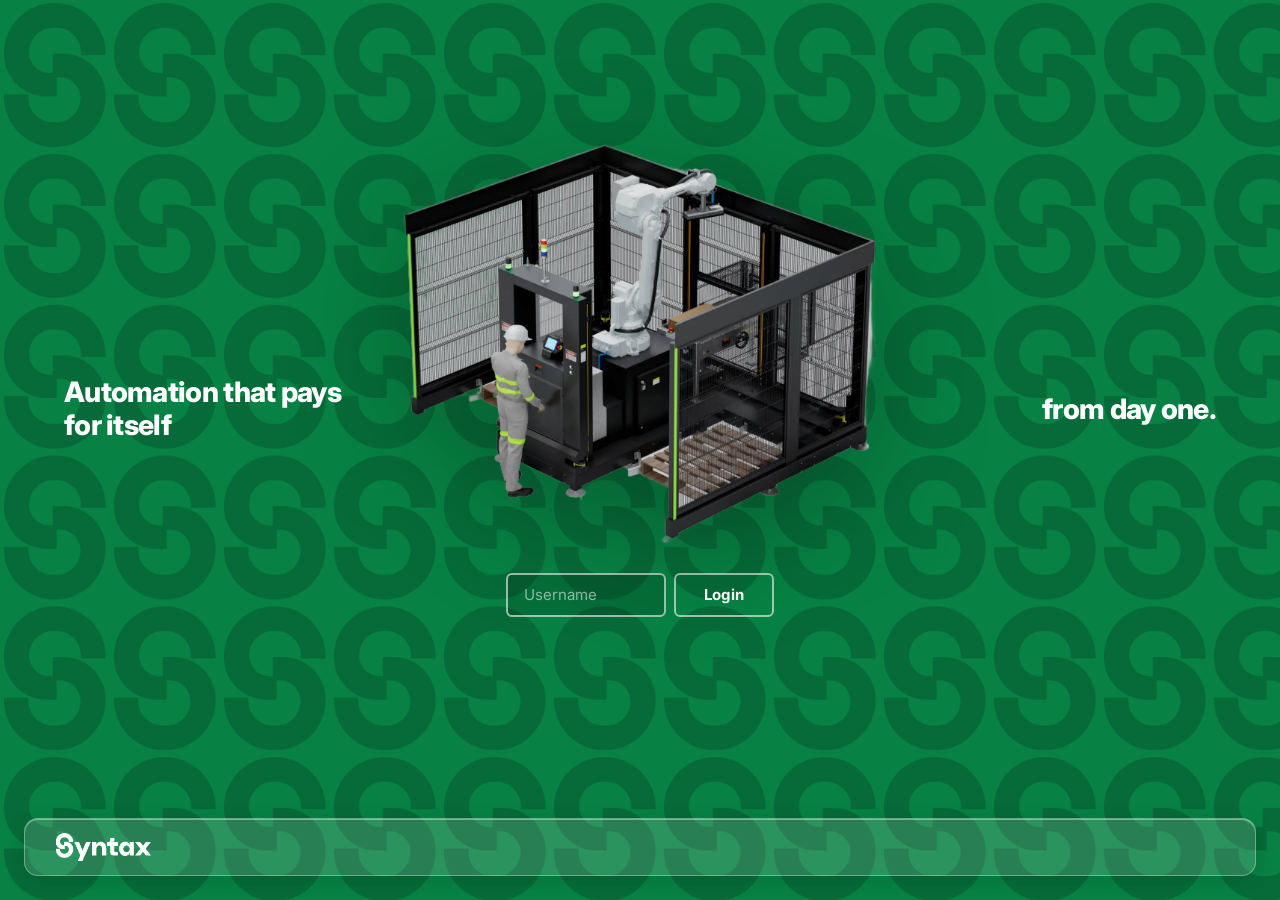
<file: index.html>
<!doctype html>
<html lang="en">
  <head>
    <meta charset="UTF-8" />
    <meta name="viewport" content="width=device-width, initial-scale=1" />
    <title>Syntax Robotics</title>
    <meta name="description" content="Automation that pays for itself from day one." />
    <meta name="theme-color" content="#078244" />
    <!-- Link preview (Open Graph / Twitter) -->
    <meta property="og:type" content="website" />
    <meta property="og:site_name" content="Syntax Robotics" />
    <meta property="og:title" content="Syntax Robot Wrapper" />
    <meta property="og:description" content="Automation that pays for itself from day one." />
    <meta property="og:url" content="https://syntaxrobotics.com/" />
    <meta property="og:image" content="https://syntaxrobotics.com/assets/og-s.png" />
    <meta property="og:image:width" content="600" />
    <meta property="og:image:height" content="600" />
    <meta name="twitter:card" content="summary" />
    <meta name="twitter:title" content="Syntax Robot Wrapper" />
    <meta name="twitter:description" content="Automation that pays for itself from day one." />
    <meta name="twitter:image" content="https://syntaxrobotics.com/assets/og-s.png" />
    <link rel="icon" type="image/png" href="assets/favicon-s.png" />
    <link rel="preconnect" href="https://fonts.googleapis.com" />
    <link rel="preconnect" href="https://fonts.gstatic.com" crossorigin />
    <link href="https://fonts.googleapis.com/css2?family=Inter:wght@700;800&display=swap" rel="stylesheet" />
    <style>
      *, *::before, *::after {
        box-sizing: border-box;
        margin: 0;
        padding: 0;
      }

      html, body {
        height: 100%;
        overflow: hidden;
        font-family: 'Inter', system-ui, -apple-system, sans-serif;
        background-color: #078244;
        color: #fff;
      }

      .page {
        position: relative;
        height: 100vh;
        width: 100vw;
        display: flex;
        flex-direction: column;
        overflow: hidden;
      }

      /* Repeating S-mark background pattern */
      .page::before {
        content: '';
        position: absolute;
        inset: 0;
        background-image: url('assets/syntax_2.png');
        background-repeat: repeat;
        background-size: 110px;
        mix-blend-mode: multiply;
        opacity: 0.18;
        z-index: 0;
        pointer-events: none;
      }

      /* Hero layout: left text | robot | right text */
      .hero {
        position: relative;
        z-index: 1;
        flex: 1;
        display: grid;
        grid-template-columns: 1fr 1.5fr 1fr;
        align-items: center;
        padding: 3rem 5%;
        gap: 1.5rem;
      }

      .headline {
        font-size: clamp(1.3rem, 2.2vw, 2.1rem);
        font-weight: 800;
        line-height: 1.17;
        letter-spacing: -0.025em;
      }

      .headline--right {
        text-align: right;
      }

      .robot-wrap {
        display: flex;
        flex-direction: column;
        justify-content: center;
        align-items: center;
        gap: 1.5rem;
      }

      .robot-img {
        width: 100%;
        max-width: 700px;
        height: auto;
        display: block;
        filter: drop-shadow(0 24px 56px rgba(0, 0, 0, 0.28));
      }

      /* Footer bar */
      .footer {
        position: relative;
        display: flex;
        justify-content: space-between;
        align-items: center;
        padding: 0.75rem 1.75rem;
        margin: 0 1.5rem 1.5rem;
        background: rgba(255, 255, 255, 0.14);
        border: 1px solid rgba(255, 255, 255, 0.32);
        border-radius: 14px;
        box-shadow: 0 4px 20px rgba(0, 0, 0, 0.12),
                    inset 0 1px 0 rgba(255, 255, 255, 0.4);
      }

      .brand {
        display: flex;
        align-items: center;
        gap: 0.75rem;
        text-decoration: none;
      }

      .brand__logo {
        height: 2rem;
        filter: invert(1);
        mix-blend-mode: screen;
      }

      .login-form {
        display: inline-flex;
        align-items: center;
        gap: 0.5rem;
      }

      .login-input {
        padding: 0.65rem 1rem;
        border: 2px solid rgba(255, 255, 255, 0.6);
        border-radius: 6px;
        background: rgba(0, 0, 0, 0.15);
        color: #fff;
        font-family: inherit;
        font-size: 0.9375rem;
        outline: none;
        transition: border-color 0.16s ease, background 0.16s ease;
        width: 10rem;
      }

      .login-input::placeholder {
        color: rgba(255, 255, 255, 0.55);
      }

      .login-input:focus {
        border-color: #fff;
        background: rgba(0, 0, 0, 0.22);
      }

      .login-btn {
        display: inline-flex;
        align-items: center;
        padding: 0.65rem 1.75rem;
        border: 2px solid rgba(255, 255, 255, 0.6);
        border-radius: 6px;
        background: transparent;
        color: #fff;
        font-family: inherit;
        font-size: 0.9375rem;
        font-weight: 700;
        letter-spacing: 0.01em;
        cursor: pointer;
        transition: background 0.16s ease, border-color 0.16s ease;
      }

      .login-btn:hover,
      .login-btn:focus-visible {
        background: rgba(255, 255, 255, 0.12);
        border-color: #fff;
        outline: none;
      }

      .auth-error {
        display: inline-flex;
        align-items: center;
        padding: 0.35rem 1rem;
        margin-top: 0.5rem;
        background: rgba(255, 255, 255, 0.13);
        border: 1px solid rgba(255, 255, 255, 0.28);
        border-radius: 9999px;
        box-shadow: 0 2px 12px rgba(0, 0, 0, 0.1),
                    inset 0 1px 0 rgba(255, 255, 255, 0.35);
        color: #fff;
        font-size: 0.8125rem;
        font-weight: 600;
        letter-spacing: 0.01em;
        visibility: hidden;
        opacity: 0;
        transform: translateY(-4px);
        transition: opacity 0.2s ease, transform 0.2s ease, visibility 0s 0.2s;
      }

      .auth-error.show {
        visibility: visible;
        opacity: 1;
        transform: translateY(0);
        transition: opacity 0.2s ease, transform 0.2s ease;
      }

      /* ── Responsive ─────────────────────────────── */
      @media (max-width: 760px) {
        html, body {
          overflow: auto;
        }

        .page {
          height: auto;
          min-height: 100svh;
        }

        .hero {
          grid-template-columns: 1fr;
          text-align: center;
          padding: 3rem 1.5rem 1.5rem;
          gap: 1.75rem;
        }

        .headline--right {
          text-align: center;
          order: 3;
        }

        .robot-wrap {
          order: 2;
        }

        .robot-img {
          max-width: 90vw;
        }

        .footer {
          margin: 0 0.75rem 0.75rem;
          padding: 0.65rem 1.25rem;
        }
      }
    </style>
  </head>

  <body>
    <div class="page">

      <main class="hero">
        <p class="headline">Automation that pays<br>for itself</p>

        <div class="robot-wrap">
          <picture>
            <source srcset="assets/double_palletizer.webp" type="image/webp" />
            <img
              class="robot-img"
              src="assets/double_palletizer.png"
              alt="Syntax Robotic Palletizer"
            />
          </picture>
          <form class="login-form" onsubmit="handleLogin(event);">
            <input
              class="login-input"
              type="text"
              name="username"
              placeholder="Username"
              autocomplete="username"
            />
            <button class="login-btn" type="submit">Login</button>
          </form>
          <div class="auth-error" id="auth-error">User not authorized</div>
        </div>

        <p class="headline headline--right">from day one.</p>
      </main>

      <footer class="footer">
        <a class="brand" href="#" aria-label="Syntax Robotics home">
          <img class="brand__logo" src="assets/syntax_1.png" alt="Syntax Robotics" />
        </a>
      </footer>

    </div>
  <script>
    /* ── Access control ──────────────────────────────────────────────
       Authorized access codes / usernames (case-insensitive).
       Add or change entries here to grant access.                        */
    const AUTHORIZED = ['pfgc'];

    function handleLogin(e) {
      e.preventDefault();
      const input = document.querySelector('.login-input');
      const error = document.getElementById('auth-error');
      const code = input.value.trim().toLowerCase();
      if (!code) return;
      if (AUTHORIZED.includes(code)) {
        try { sessionStorage.setItem('sr_auth', code); } catch (_) {}
        window.location.href = 'brochure.html';
        return;
      }
      error.classList.add('show');
    }

    document.querySelector('.login-input').addEventListener('input', function () {
      document.getElementById('auth-error').classList.remove('show');
    });
  </script>
  </body>
</html>
</file>
